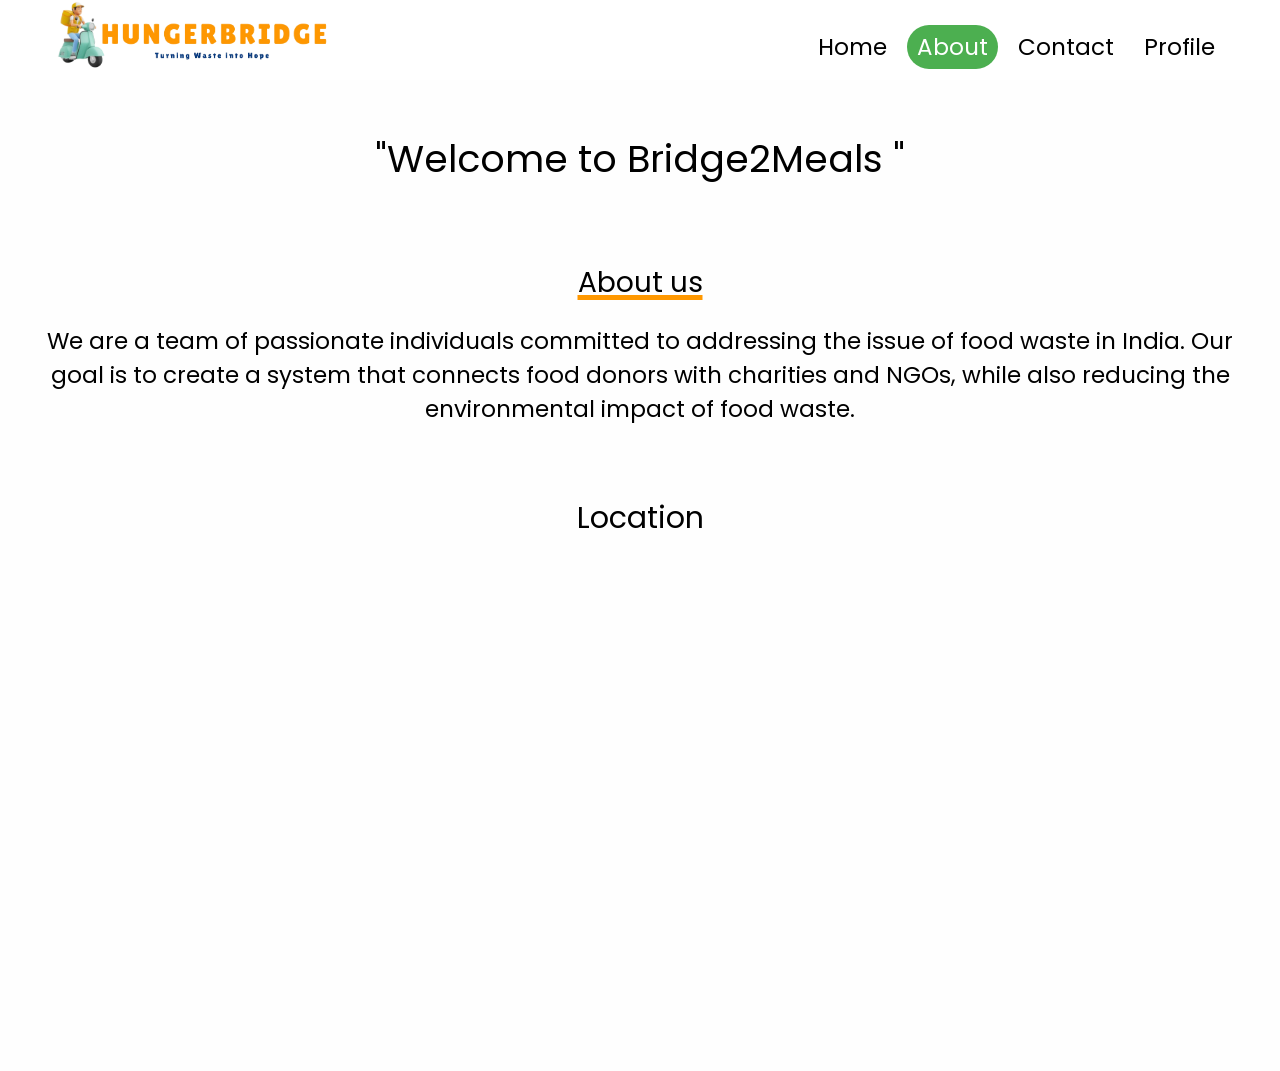
<file: about.html>
<!DOCTYPE html>
<html lang="en">
<head>
    <meta charset="UTF-8">
    <meta http-equiv="X-UA-Compatible" content="IE=edge">
    <meta name="viewport" content="width=device-width, initial-scale=1.0">
    <title>Document</title>
    <link rel="stylesheet" href="home.css">
</head>
<body>
    <header>
        <div class="logo">
        <img
          class="logo-img"
          src="img\hungerbridge_LOGO.png"
          alt="HungerBridge Logo"
          style="height: 50px"
        />
      </div>

        <div class="hamburger">
            <div class="line"></div>
            <div class="line"></div>
            <div class="line"></div>
        </div>
        <nav class="nav-bar">
            <ul>
                <li><a href="home.html" >Home</a></li>
                <li><a href="#about" class="active" >About</a></li>
                <li><a href="contact.html" >Contact</a></li>
                <li><a href="profile.php" >Profile</a></li>
            </ul>
        </nav>
    </header>
    <script>
        hamburger=document.querySelector(".hamburger");
        hamburger.onclick =function(){
            navBar=document.querySelector(".nav-bar");
            navBar.classList.toggle("active");
        }
    </script>
    <style>
       
        
        .coverc{
          width: 100%;
          height: 400px;
          background:url('img/about3.jpg')no-repeat;
    background-size: cover;
    display: grid;
    place-items:center;
    padding-top: 8rem;
 
        } 
        .title{
          font-size: 38px;
          text-align: center;
          align-items: center; 
        }
       
        .para p{
            font-size: 23px;
            margin-left: 20px;
            margin-right: 20px;
        }
          @media (max-width: 767px) {
            .para p{
               font-size: 16px;
               /* margin-left: 10px; */
              }
            #pptslide{
                height: 200px;
                width: 300px;

            }
            #map{
              height: 200px;
                width: 300px;


            }
            #overview{
              height: 200px;
                width: 300px;
            }
            
        .title{
          font-size: 28px;
          margin: 10px;
          text-align: center;
          align-items: center; 
        }
       

          }
     
    </style>
    <br>
    <br>
    <!-- <section class="coverc">
        
    
    </section> -->
    <p class="title">"Welcome to <u> Bridge2Meals </u> "</p>
    <br>
    <br>
    <br>
        <p class="heading">About us</p>
        <!-- <p  style=" font-size:30px ; text-align: center;" > ABOUT <span>US</span> </p> -->
      
        <!-- <br> -->
      <div class="para">
        <!-- <p>"Welcome to Food Donate, India's largest and most trusted donating platform that connects donors to verified nonprofits. FoodDonate helps you become a ray of hope for people in need. Choose a cause that is close to your heart and join hands with millions of donors like you who aim to make this world a better place."</p> -->
      
        <p>We are a team of passionate individuals committed to addressing the issue of food waste in India. Our goal is to create a system that connects food donors with charities and NGOs, while also reducing the environmental impact of food waste.</p>
      </div>
      <br>
 
      
    
      <br>
      


<div class="map"  style="  text-align: center; padding-bottom: 50px;" >
<p  style=" font-size:30px ;" > Location  </p>
<iframe src="https://www.google.com/maps/embed?pb=!1m18!1m12!1m3!1d3930.2518547826976!2d78.14534951744383!3d9.912970000000008!2m3!1f0!2f0!3f0!3m2!1i1024!2i768!4f13.1!3m3!1m2!1s0x3b00c5077610d357%3A0x69066b558478379a!2sThiagarajar%20College!5e0!3m2!1sen!2sin!4v1677633156837!5m2!1sen!2sin" width="777" height="473" style="border:0;" allowfullscreen="" loading="lazy" referrerpolicy="no-referrer-when-downgrade" id="map"></iframe>
     </div>


     <!-- <p class="heading"> Our Story</p>
     <div class="para">
       <p>Our journey began with a realization that food waste is a significant problem in India. According to a report by the United Nations, India is the world's second-largest food producer, yet it also has one of the highest rates of food waste. This waste has a significant impact on the environment, as well as on food security in the country.</p>
     </div> -->
     <!-- <div class="overview"  style="  text-align: center; padding-bottom: 50px;" >
      <iframe frameborder="no" border="0" marginwidth="0" marginheight="0" width=1400 height=800 src="https://edrawcloudpublicus.s3.amazonaws.com/viewer/self/3094230/share/2023-3-2/1677763924/main.svg" id="overview"></iframe>
     </div> -->
</body>
</html>
</file>
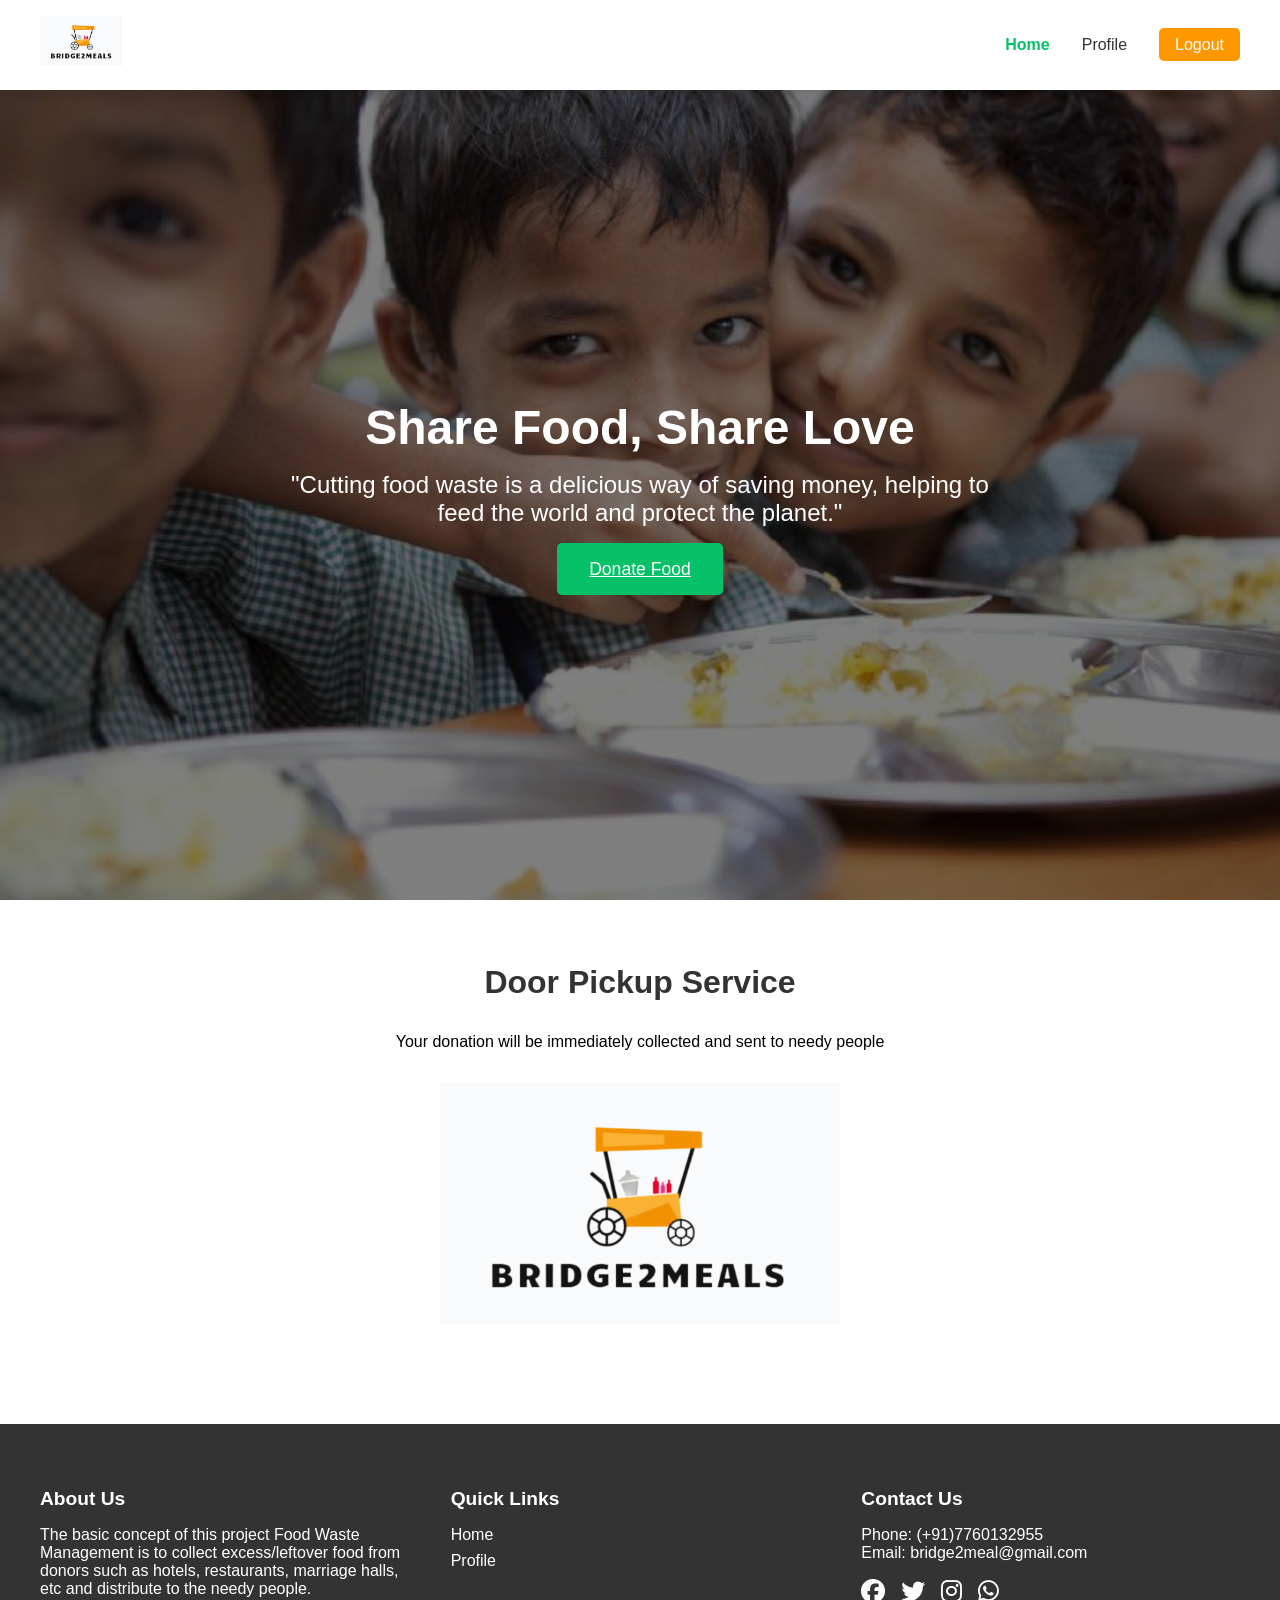
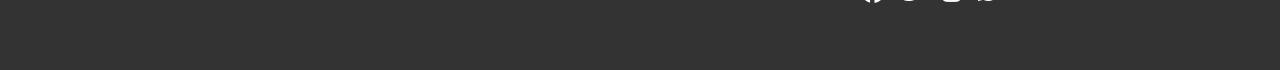
<file: home.html>
<!DOCTYPE html>
<html lang="en">
<head>
    <meta charset="UTF-8">
    <meta http-equiv="X-UA-Compatible" content="IE=edge">
    <meta name="viewport" content="width=device-width, initial-scale=1.0">
    <title>Bridge2Meals</title>
    <link rel="stylesheet" href="https://cdnjs.cloudflare.com/ajax/libs/font-awesome/6.4.0/css/all.min.css">
    <style>
    :root {
        --primary-color: #06C167;
        --secondary-color: #333;
        --accent-color: #FF9800;
        --light-gray: #f5f5f5;
        --border-radius: 15px;
    }

    * {
        margin: 0;
        padding: 0;
        box-sizing: border-box;
        font-family: 'Arial', sans-serif;
    }

    /* Header Styles */
    header {
        position: fixed;
        width: 100%;
        background: white;
        padding: 1rem 2rem;
        box-shadow: 0 2px 10px rgba(0, 0, 0, 0.1);
        z-index: 1000;
    }

    .nav-container {
        max-width: 1200px;
        margin: 0 auto;
        display: flex;
        justify-content: space-between;
        align-items: center;
    }

    .logo {
        display: flex;
        align-items: center;
    }

    .logo-img {
        height: 50px;
        width: auto;
    }

    .nav-links {
        display: flex;
        gap: 2rem;
        list-style: none;
        align-items: center;
    }

    .nav-links a {
        text-decoration: none;
        color: var(--secondary-color);
        font-weight: 500;
        transition: color 0.3s;
    }

    .nav-links a:hover {
        color: var(--primary-color);
    }

    .nav-links .active {
        color: var(--primary-color);
        font-weight: 600;
    }

    .logout-btn {
        background: var(--accent-color);
        color: white !important;
        padding: 0.5rem 1rem;
        border-radius: 5px;
        transition: background 0.3s;
    }

    .logout-btn:hover {
        background: #e68a00;
    }


        .hamburger {
            display: none;
            cursor: pointer;
        }

        /* Hero Section */
        .hero {
            padding-top: 5rem;
            height: 100vh;
            background: linear-gradient(rgba(0,0,0,0.5), rgba(0,0,0,0.5)),
                        url('img/p1.jpeg') center/cover;
            display: flex;
            align-items: center;
            justify-content: center;
            text-align: center;
            color: white;
        }

        .hero-content {
            max-width: 800px;
            padding: 2rem;
        }

        .hero-title {
            font-size: 3rem;
            margin-bottom: 1rem;
        }

        .hero-subtitle {
            font-size: 1.5rem;
            margin-bottom: 2rem;
        }

        .donate-btn {
            padding: 1rem 2rem;
            background: var(--primary-color);
            color: white;
            border: none;
            border-radius: 5px;
            font-size: 1.1rem;
            cursor: pointer;
            transition: background 0.3s;
        }

        .donate-btn:hover {
            background: #FF9800;
        }

        /* Our Work Section */
        .our-work {
            padding: 4rem 2rem;
            background: var(--light-gray);
        }

        .section-title {
            text-align: center;
            font-size: 2rem;
            margin-bottom: 2rem;
            color: var(--secondary-color);
        }

        .work-grid {
            display: grid;
            grid-template-columns: repeat(auto-fit, minmax(300px, 1fr));
            gap: 2rem;
            max-width: 1200px;
            margin: 0 auto;
        }

        .work-card {
            background: white;
            border-radius: 10px;
            overflow: hidden;
            box-shadow: 0 2px 10px rgba(0,0,0,0.1);
        }

        .work-card img {
            width: 100%;
            height: 200px;
            object-fit: cover;
        }

        .work-card-content {
            padding: 1.5rem;
        }

        /* Door Pickup Section */
        .door-pickup {
            padding: 4rem 2rem;
            text-align: center;
            background: white;
        }

        .pickup-content {
            max-width: 800px;
            margin: 0 auto;
        }

        .pickup-image {
            max-width: 400px;
            margin: 2rem auto;
        }

        /* Footer */
        footer {
            background: var(--secondary-color);
            color: white;
            padding: 4rem 2rem;
        }

        .footer-container {
            max-width: 1200px;
            margin: 0 auto;
            display: grid;
            grid-template-columns: repeat(auto-fit, minmax(250px, 1fr));
            gap: 2rem;
        }

        .footer-section h3 {
            margin-bottom: 1rem;
            font-size: 1.2rem;
        }

        .footer-links {
            list-style: none;
        }

        .footer-links li {
            margin-bottom: 0.5rem;
        }

        .footer-links a {
            color: white;
            text-decoration: none;
        }

        .social-links {
            display: flex;
            gap: 1rem;
            margin-top: 1rem;
        }

        .social-links a {
            color: white;
            font-size: 1.5rem;
            transition: color 0.3s;
        }

        .social-links a:hover {
            color: var(--primary-color);
        }

        /* Mobile Responsive */
        @media (max-width: 768px) {
            .hamburger {
                display: block;
            }

            .nav-links {
                display: none;
                position: absolute;
                top: 100%;
                left: 0;
                right: 0;
                background: white;
                padding: 1rem;
                flex-direction: column;
                text-align: center;
            }

            .nav-links.active {
                display: flex;
            }

            .hero-title {
                font-size: 2rem;
            }

            .hero-subtitle {
                font-size: 1.2rem;
            }
        }
    </style>
</head>
<body>
  <header>
        <div class="nav-container">
            <div class="logo">
               <h1>  <img class="logo-img" src="img/logo.png" alt="HungerBridge Logo"> </h1>
            </div>
            <div class="hamburger">
                <div class="line"></div>
                <div class="line"></div>
                <div class="line"></div>
            </div>
            <nav class="nav-bar">
                <ul class="nav-links">
                    <li><a href="home.html" class="active">Home</a></li>
                    <!-- <li><a href="about.html">About</a></li>
                    <li><a href="contact.html">Contact</a></li> -->
                    <li><a href="profile.php" >Profile</a></li>
                    <li><a href="logout.php" class="logout-btn">Logout</a></li>
                </ul>
            </nav>
        </div>
    </header>

    <section class="hero" id="home">
        <div class="hero-content">
            <h1 class="hero-title">Share Food, Share Love</h1>
            <p class="hero-subtitle">"Cutting food waste is a delicious way of saving money, helping to feed the world and protect the planet."</p>
            <a href="fooddonateform.php" class="donate-btn">Donate Food</a>
        </div>
    </section>

    <!-- <section class="our-work">
        <h2 class="section-title">Our Works</h2>
        <p class="section-subtitle text-center mb-8">"Look what we can do together."</p>
        <div class="work-grid">
            <div class="work-card">
                <img src="img/banner1.png" alt="Food Donation 1">
                <div class="work-card-content">
                    <h3>Community Outreach</h3>
                    <p>Bringing food and hope to local communities</p>
                </div>
            </div>
            <div class="work-card">
                <img src="img/banner1.png" alt="Food Donation 2">
                <div class="work-card-content">
                    <h3>Restaurant Partnerships</h3>
                    <p>Working with local restaurants to reduce food waste</p>
                </div>
            </div>
            <div class="work-card">
                <img src="img/banner1.png" alt="Food Donation 3">
                <div class="work-card-content">
                    <h3>Direct Distribution</h3>
                    <p>Getting food directly to those who need it most</p>
                </div>
            </div>
        </div>
    </section> -->

    <section class="door-pickup">
        <div class="pickup-content">
            <h2 class="section-title">Door Pickup Service</h2>
            <p class="section-subtitle">Your donation will be immediately collected and sent to needy people</p>
            <img src="img/logo.png" alt="Delivery" class="pickup-image">
        </div>
    </section>

    <footer>
        <div class="footer-container">
            <div class="footer-section">
                <h3>About Us</h3>
                <p>The basic concept of this project Food Waste Management is to collect excess/leftover food from donors such as hotels, restaurants, marriage halls, etc and distribute to the needy people.</p>
            </div>
            <div class="footer-section">
                <h3>Quick Links</h3>
                <ul class="footer-links">
                    <li><a href="#home">Home</a></li>
                    <!-- <li><a href="about.html">About</a></li>
                    <li><a href="contact.html">Contact</a></li> -->
                    <li><a href="profile.php">Profile</a></li>
                </ul>
            </div>
            <div class="footer-section">
                <h3>Contact Us</h3>
                <p>Phone: (+91)7760132955</p>
                <p>Email: bridge2meal@gmail.com</p>
                <div class="social-links">
                    <a href="#"><i class="fab fa-facebook"></i></a>
                    <a href="#"><i class="fab fa-twitter"></i></a>
                    <a href="#"><i class="fab fa-instagram"></i></a>
                    <a href="#"><i class="fab fa-whatsapp"></i></a>
                </div>
            </div>
        </div>
    </footer>

    <script>
        // Mobile menu toggle
        const hamburger = document.querySelector('.hamburger');
        const navLinks = document.querySelector('.nav-links');

        hamburger.addEventListener('click', () => {
            navLinks.classList.toggle('active');
        });
    </script>
</body>
</html>
</file>
<file: home.css>
@import url('https://fonts.googleapis.com/css2?family=Poppins:ital,wght@0,200;0,300;0,500;0,700;0,800;1,400;1,600&display=swap');

:root {
  --navcolor: white;
  --navfont: black;
  --orange: #FF9800;
  --box-shadow: 0 .5rem 1rem rgba(0, 0, 0.1)
}

.h {
  height: 600px !important;
}

* {

  margin: 0;
  padding: 0;
  list-style: none;
  text-decoration: none;
  /* font-family:sans-serif; */
  box-sizing: border-box;
  font-family: 'Poppins', sans-serif;

}

body {
  background-color: #fefefe;
  /* margin: 0; */
  /* padding: 0; */

}

/* navigation bar  */
header {
  width: 100%;
  height: 80px;
  background-color: var(--navcolor);
  display: flex;
  justify-content: space-between;
  align-items: center;
  padding: 0 100px;
}

.logo {
  font-size: 28px;
  color: var(--navfont);
}

.logo-img {
  height: 70px !important;
  /* margin-top: 12px; */
}


.hamburger {
  display: none;
}

.nav-bar ul {
  display: flex;
}

/* .nav-bar ul li a {
  display: block;
  color: var(--navfont);
  font-size: 20px;
  padding: 10px 25px;
  border-radius: 50px;
  transition: 0.2s;
  margin: 0 5px;
  text-decoration: none;

} */

.nav-bar ul li a {
  display: block;
  color: var(--navfont);
  font-size: 23px;
  padding: 5px 10px;
  border-radius: 50px;
  transition: 0.2s;
  margin: 11px 5px -3px 5px;
  text-decoration: none;
}

.nav-bar ul li a:hover {
  color: var(--navcolor);
  background-color: #4CAF50;
  border-radius: 50px;
  text-decoration: none;
}

.nav-bar ul li a.active {
  color: var(--navcolor);
  background-color: #4CAF50;
  /* border-bottom: 8px solid #FF9800; */
  text-decoration: none;


}

@media only screen and (max-width:1320px) {
  header {
    padding: 0 50px;
  }

  .banner {
    width: 100%;
    height: 90vh;
    /* background: url('cover.jpeg')no-repeat; */
    background-size: cover;
    display: grid;
    place-items: center;
    padding-top: 8rem;
  }
}

@media only screen and (max-width:1100px) {
  header {
    padding: 0 30px;
  }
}

@media only screen and (max-width:900px) {

  .hamburger {
    display: block;
    cursor: pointer;
  }

  .hamburger .line {
    width: 30px;
    height: 3px;
    background-color: var(--navfont);
    margin: 6px 0;
  }

  .nav-bar {
    height: 0;
    position: absolute;
    top: 80px;
    left: 0;
    right: 0;
    width: 100vw;
    background-color: #FF9800;
    transition: 0.2s;
    overflow: hidden;

  }

  .nav-bar.active {
    height: 450px;
    z-index: 10;
  }

  .nav-bar ul {
    display: block;
    width: fit-content;
    margin: 80px auto 0 auto;
    text-align: center;
    transition: 0.5s;
    opacity: 0;

  }

  .nav-bar.active ul {
    opacity: 1;

  }

  .nav-bar ul li a {
    margin-bottom: 12px;
    text-decoration: none;
  }

  .banner {
    background-image: none;
  }
}

/* nav end */

.banner {
  width: auto;
  height: auto;
  /* background: url('img/coverimage.jpeg')no-repeat; */
  background-size: cover;
  display: grid;
  place-items: center;
  padding-top: 8rem;
}

@media only screen and (min-device-width : 1200px) {


  .banner {

    align-items: flex-end;
    width: 100%;
    height: 80vh;
    /* background: url('img/coverimage.jpeg')no-repeat; */
    background-size: cover;
    display: grid;
    padding-top: 8rem;
  }

  .wrapper {
    padding: 20px 40px 20px 40px;
  }


}

.content {
  padding: 20px;
  background-color: #FF9800;

  z-index: 0;
}

.content p {

  font-size: 1.1em;
  color: white;
  margin: 20px 0;
  font-weight: 400;
  /* max-width: 700px; */
}

.banner a {
  display: inline-block;
  font-size: 1em;
  background: #111;
  padding: 10px 30px;
  text-transform: uppercase;
  text-decoration: none;
  font-weight: 500;
  margin-top: 10px;
  color: #fff;
  letter-spacing: 2px;
  transition: 0.2s;
  text-decoration: none;
}

.banner a:hover {
  letter-spacing: 6px;
}

.msg {
  height: 300px;
}


/* footer */
.footer {
  background-color: #414141;
  width: 100%;
  text-align: left;
  /* font-family: ; */
  font-weight: bold;
  font-size: 16px;
  padding: 50px;
  margin-top: 50px;
}

.footer .footer-left,
.footer .footer-center,
.footer .footer-right {
  display: inline-block;
  vertical-align: top;
}


/* footer left*/

.footer .footer-left {
  width: 33%;
  padding-right: 15px;
}

.footer .about {
  line-height: 20px;
  color: #ffffff;
  font-size: 13px;
  font-weight: normal;
  margin: 0;
}

.footer .about span {
  display: block;
  color: #ffffff;
  font-size: 14px;
  font-weight: bold;
  margin-bottom: 20px;
}


/* footer center*/

.footer .footer-center {
  width: 30%;

}


.footer .footer-center p {
  display: inline-block;
  color: #ffffff;
  vertical-align: middle;
  margin: 0;
}

.footer .footer-center p span {
  display: block;
  color: #ffffff;
  font-size: 14px;
  font-weight: bold;
  margin-bottom: 20px;
}

.footer .footer-center p a {
  color: #FF9800;
  text-decoration: none;
}


/* footer right*/

.footer .footer-right {
  width: 35%;
}

.footer h2 {
  color: #ffffff;
  font-size: 36px;
  font-weight: normal;
  margin: 0;
}

.footer h2 span {
  color: #FF9800;
}

.footer .menu {
  color: #ffffff;
  margin: 20px 0 12px;
  padding: 0;
}

.footer .menu a {
  display: inline-block;
  line-height: 1.8;
  text-decoration: none;
  color: inherit;
}

.footer .menu a:hover {
  color: #FF9800;
}

.footer .name {
  color: #FF9800;
  font-size: 14px;
  font-weight: normal;
  margin: 0;
}

.deli .para {
  font-size: 30px;
  text-align: center;
}

.para {
  font-size: 20px;
  text-align: center;
  padding: 20px;
}

@media (max-width: 767px) {
  .content {
    /* padding: 10px; */
  }

  .deli .para {
    font-size: 23px;
    text-align: center;


  }

  .deli img {
    width: 100%;
    height: 100%;
  }

  .footer {
    font-size: 14px;
  }

  .footer .footer-left,
  .footer .footer-center,
  .footer .footer-right {
    display: block;
    width: 100%;
    margin-bottom: 60px;
    text-align: center;
  }

  .sociallist {

    padding-left: 60px;

  }

}

/* social */
.sociallist {}

.social {

  position: absolute;
  display: flex;
  justify-content: center;
  align-items: center;
}

.social li {
  list-style: none;

}

.social li a {
  display: inline-block;
  filter: invert(1);
  transform: scale(0.5);
  transition: 0.5s;

}

.social li a:hover {
  transform: scale(0.5) translateY(-15px);
}

/* photo */

.photo {
  padding: 20px;
}

.wrapper {
  display: grid;
  grid-template-columns: repeat(auto-fit, minmax(200px, 1fr));
  grid-gap: 10px;
  align-items: center;
}

.box {
  overflow: hidden;
  border-radius: 20px;

}

.wrapper img {
  width: 100%;
  height: 100%;
  border-radius: 20px;
  transition: 0.5s all ease-in-out;
}

.wrapper img:hover {
  transform: scale(.9);

}

.heading {
  font-size: 28px;
  text-align: center;
  align-items: center;
  text-decoration: underline 5px;
  text-decoration-color: #FF9800;
}

.heading:hover {
  /* letter-spacing: 3px; */
}
</file>
